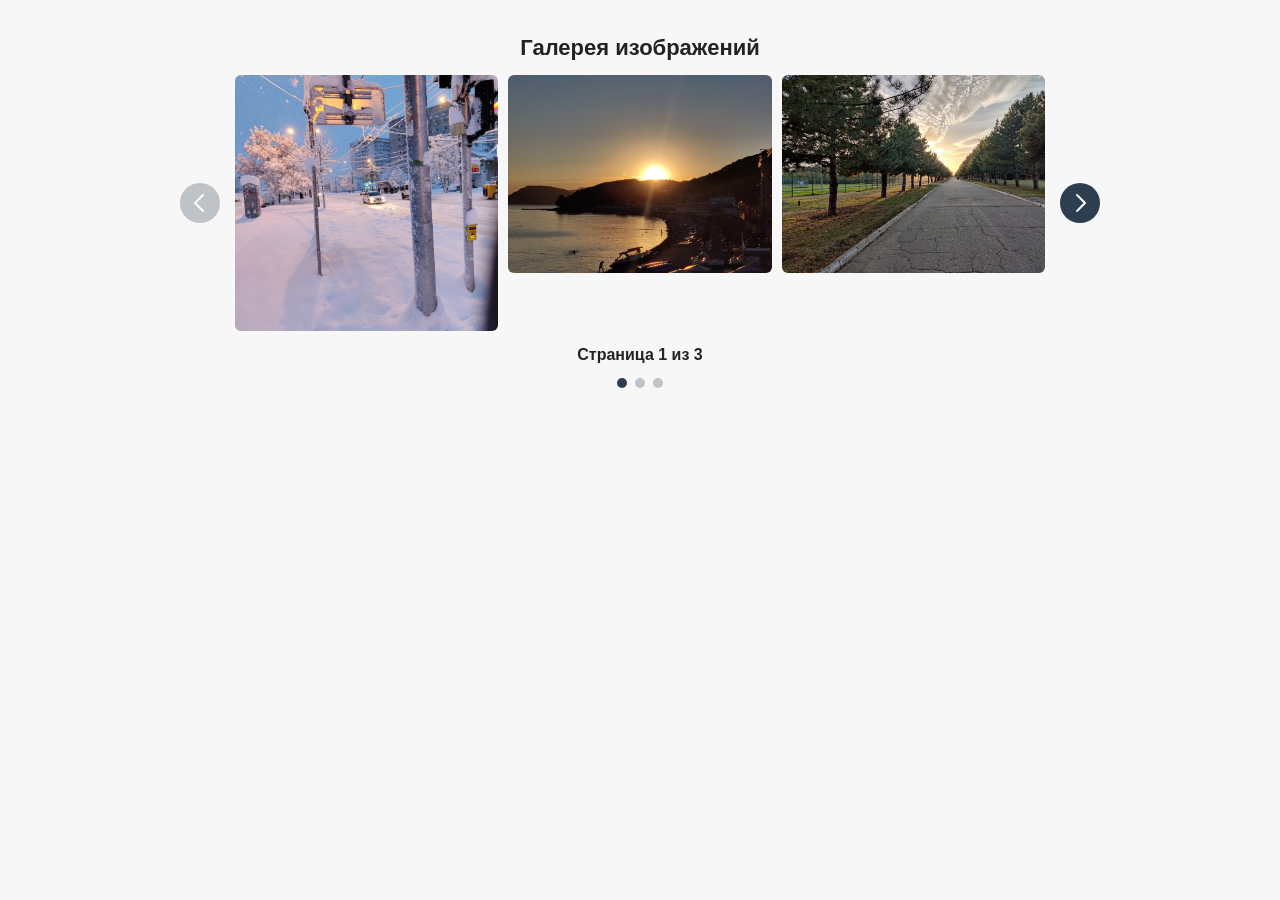
<file: index.html>
<!DOCTYPE html>
<html lang="ru">
<head>
    <meta charset="UTF-8">
    <meta name="viewport" content="width=device-width, initial-scale=1">
    <title>Галерея изображений</title>
    <link rel="stylesheet" href="style.css">
    <script src="slider.js" defer></script>
</head>
<body>
 
    <main id="content">
 
        <h1>Галерея изображений</h1>
 
        <section class="gallery" aria-label="Галерея изображений">
 
            <button type="button" class="gallery-arrow gallery-arrow--prev" id="prev-button" aria-label="Предыдущие изображения">
                <svg viewBox="0 0 24 24" width="24" height="24" aria-hidden="true">
                    <path d="M15 4 L7 12 L15 20" fill="none" stroke="currentColor" stroke-width="2" stroke-linecap="round" stroke-linejoin="round"/>
                </svg>
            </button>
 
            <div class="gallery-viewport" id="gallery-viewport">
                <ul class="gallery-track" id="gallery-track">
                    <li class="gallery-item"><img src="images/img1.jpg" alt="Изображение 1"></li>
                    <li class="gallery-item"><img src="images/img2.jpg" alt="Изображение 2"></li>
                    <li class="gallery-item"><img src="images/img3.jpg" alt="Изображение 3"></li>
                    <li class="gallery-item"><img src="images/img4.jpg" alt="Изображение 4"></li>
                    <li class="gallery-item"><img src="images/img5.jpg" alt="Изображение 5"></li>
                    <li class="gallery-item"><img src="images/img6.jpg" alt="Изображение 6"></li>
                    <li class="gallery-item"><img src="images/img7.jpg" alt="Изображение 7"></li>
                    <li class="gallery-item"><img src="images/img8.jpg" alt="Изображение 8"></li>
                </ul>
            </div>
 
            <button type="button" class="gallery-arrow gallery-arrow--next" id="next-button" aria-label="Следующие изображения">
                <svg viewBox="0 0 24 24" width="24" height="24" aria-hidden="true">
                    <path d="M9 4 L17 12 L9 20" fill="none" stroke="currentColor" stroke-width="2" stroke-linecap="round" stroke-linejoin="round"/>
                </svg>
            </button>
 
        </section>
 
        <nav class="pager" id="pager" aria-label="Страницы галереи">
            <p class="pager-status" id="pager-status">Страница 1 из 3</p>
            <ul class="pager-dots" id="pager-dots"></ul>
        </nav>
 
    </main>
 
</body>
</html>
</file>
<file: style.css>
/* Mobile First: базовые стили — для смартфонов (1 изображение на экран) */

* {
    box-sizing: border-box;
}

body {
    margin: 0;
    font-family: Arial, sans-serif;
    color: #222;
    background-color: #f7f7f7;
}

#content {
    max-width: 960px;
    margin: 0 auto;
    padding: 20px;
}

h1 {
    font-size: 22px;
    text-align: center;
}

.gallery {
    display: flex;
    align-items: center;
    gap: 10px;
}

.gallery-viewport {
    overflow: hidden;
    flex: 1;
}

.gallery-track {
    display: flex;
    list-style: none;
    margin: 0;
    padding: 0;
    transition: transform 0.4s ease;
}

.gallery-item {
    flex: 0 0 100%;
    padding: 0 5px;
}

.gallery-item img {
    display: block;
    width: 100%;
    height: auto;
    border-radius: 6px;
}

.gallery-arrow {
    flex: 0 0 auto;
    width: 40px;
    height: 40px;
    border: none;
    border-radius: 50%;
    background-color: #2c3e50;
    color: #fff;
    cursor: pointer;
    display: flex;
    align-items: center;
    justify-content: center;
}

.gallery-arrow:hover {
    background-color: #34495e;
}

.gallery-arrow:disabled {
    background-color: #bdc3c7;
    cursor: default;
}

.pager {
    text-align: center;
    margin-top: 15px;
}

.pager-status {
    margin: 0 0 10px;
    font-weight: bold;
}

.pager-dots {
    display: flex;
    justify-content: center;
    gap: 8px;
    list-style: none;
    margin: 0;
    padding: 0;
}

.pager-dot {
    width: 10px;
    height: 10px;
    border-radius: 50%;
    background-color: #bdc3c7;
    border: none;
    padding: 0;
    cursor: pointer;
}

.pager-dot.active {
    background-color: #2c3e50;
}


/* Media Query: планшеты и десктоп — 3 изображения на экран (от 768px) */

@media screen and (min-width: 768px) {

    .gallery-item {
        flex: 0 0 33.3333%;
    }

}
</file>
